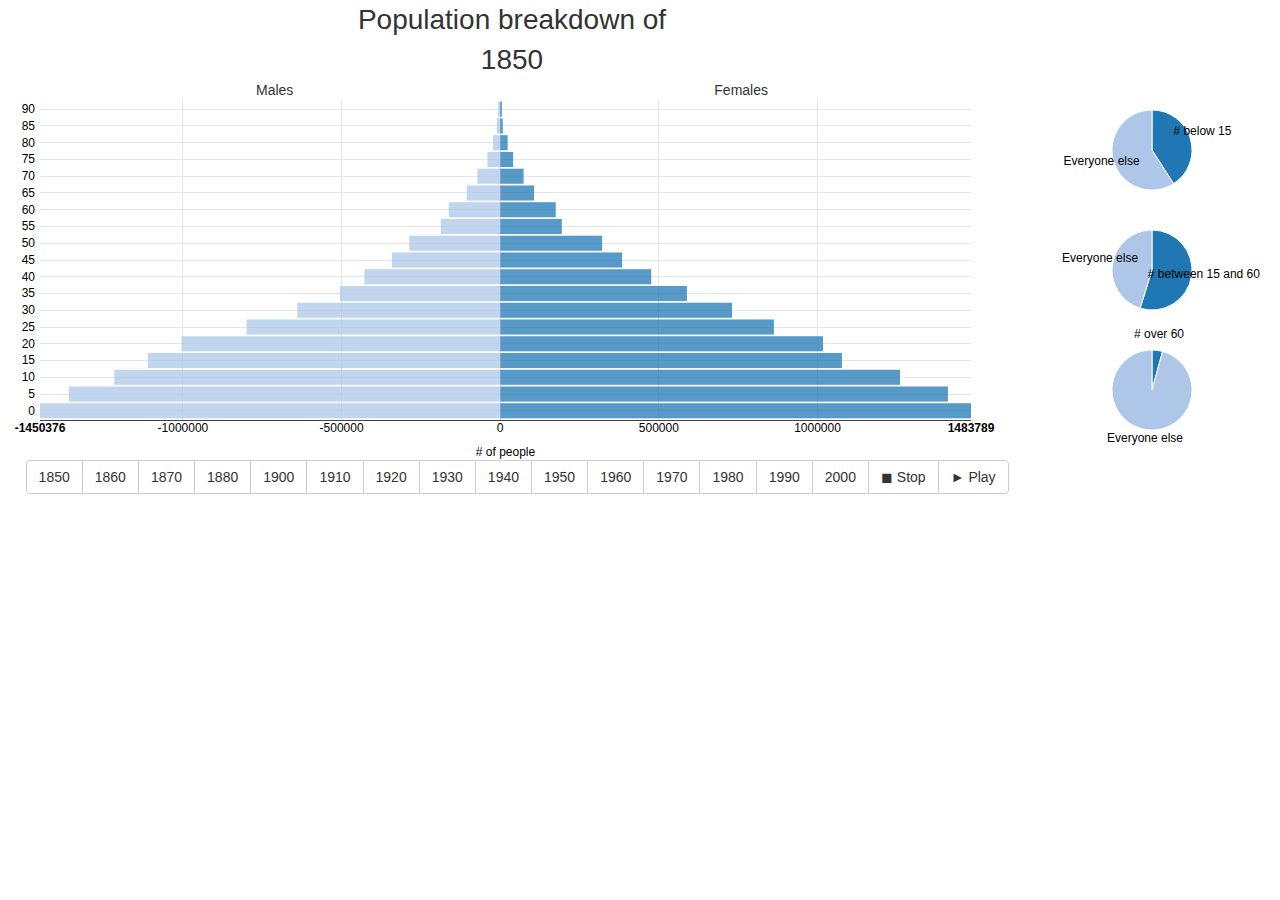
<file: infovis/index.html>
<!-- Authors: Matthew Townsend and Rahul Singh -->
<!DOCTYPE html>
<html>
    <head>
        <meta charset="utf-8">
        <title>Population Pyramid</title>
        <link href="nv.d3.css" rel="stylesheet" type="text/css">
        <script src="d3.v3.js"></script>
        <script src="nv.d3.js"></script>
        <script src="//ajax.googleapis.com/ajax/libs/jquery/2.1.1/jquery.min.js"></script>
        <link rel="stylesheet" href="https://maxcdn.bootstrapcdn.com/bootstrap/3.2.0/css/bootstrap.min.css">
        <script src="https://maxcdn.bootstrapcdn.com/bootstrap/3.2.0/js/bootstrap.min.js"></script>
        <style>
          body {
            overflow-y:scroll;
          }
          #chart svg {
            height: 400px;
          }
          #chart {
              min-width: 100px;
              min-height: 100px;
              float:left;
              margin-top: -40px;
              width: 79%;

          }
          #pieChart {
              width: 20%;
              margin-top: -30px;
              min-width: 60px;
              float:right;
          }
          #workingPieChart {
            width: 20%;
            margin-top: -30px;
            min-width: 60px;
            float: right;
          }
          #youngerPieChart {
            width: 20%;
            margin-top: -30px;
            min-width: 60px;
            float: right;
          }
          #leftLabel {
            float:left;
            padding-left: 20%;
          }
          #centerDiv {
            font-size: 2em;
            padding-right: 20%
          }
          #rightLabel {
            float:right;
            padding-right: 40%;
          }

        </style>
    </head>
    <body>
      <div id="centerDiv" class="text-center">Population breakdown of <div id="centerLabel"></div></div>
     
      <div id="leftLabel">Males</div>
      <div id="rightLabel">Females</div>
      <div id="chart" class='with-3d-shadow with-transitions'>
        <svg></svg>
      </div>
      <div id="youngerPieChart" class='with-3d-shadow with-transitions'>
        <svg></svg>
      </div>
      <div id="workingPieChart" class='with-3d-shadow with-transitions'>
        <svg></svg>
      </div>
      <div id="pieChart" class='with-3d-shadow with-transitions'>
        <svg></svg>
      </div>


      <div style="float:left; margin-left:2%; margin-top=10px">
        <div class="btn-group">
          <button type="button" class="btn btn-default" value=1850>1850</button>
          <button type="button" class="btn btn-default" value=1860>1860</button>
          <button type="button" class="btn btn-default" value=1870>1870</button>
          <button type="button" class="btn btn-default" value=1880>1880</button>
          <button type="button" class="btn btn-default" value=1900>1900</button>
          <button type="button" class="btn btn-default" value=1910>1910</button>
          <button type="button" class="btn btn-default" value=1920>1920</button>
          <button type="button" class="btn btn-default" value=1930>1930</button>
          <button type="button" class="btn btn-default" value=1940>1940</button>
          <button type="button" class="btn btn-default" value=1950>1950</button>
          <button type="button" class="btn btn-default" value=1960>1960</button>
          <button type="button" class="btn btn-default" value=1970>1970</button>
          <button type="button" class="btn btn-default" value=1980>1980</button>
          <button type="button" class="btn btn-default" value=1990>1990</button>
          <button type="button" class="btn btn-default" value=2000>2000</button>
          <button type="button" value="Stop" class="btn btn-default">◼ Stop</button>
          <button type="button" value="Play" class="btn btn-default">► Play</button>



        </div>
      </div>





    </body>
    <script src="viz.js"></script>

</html>
</file>
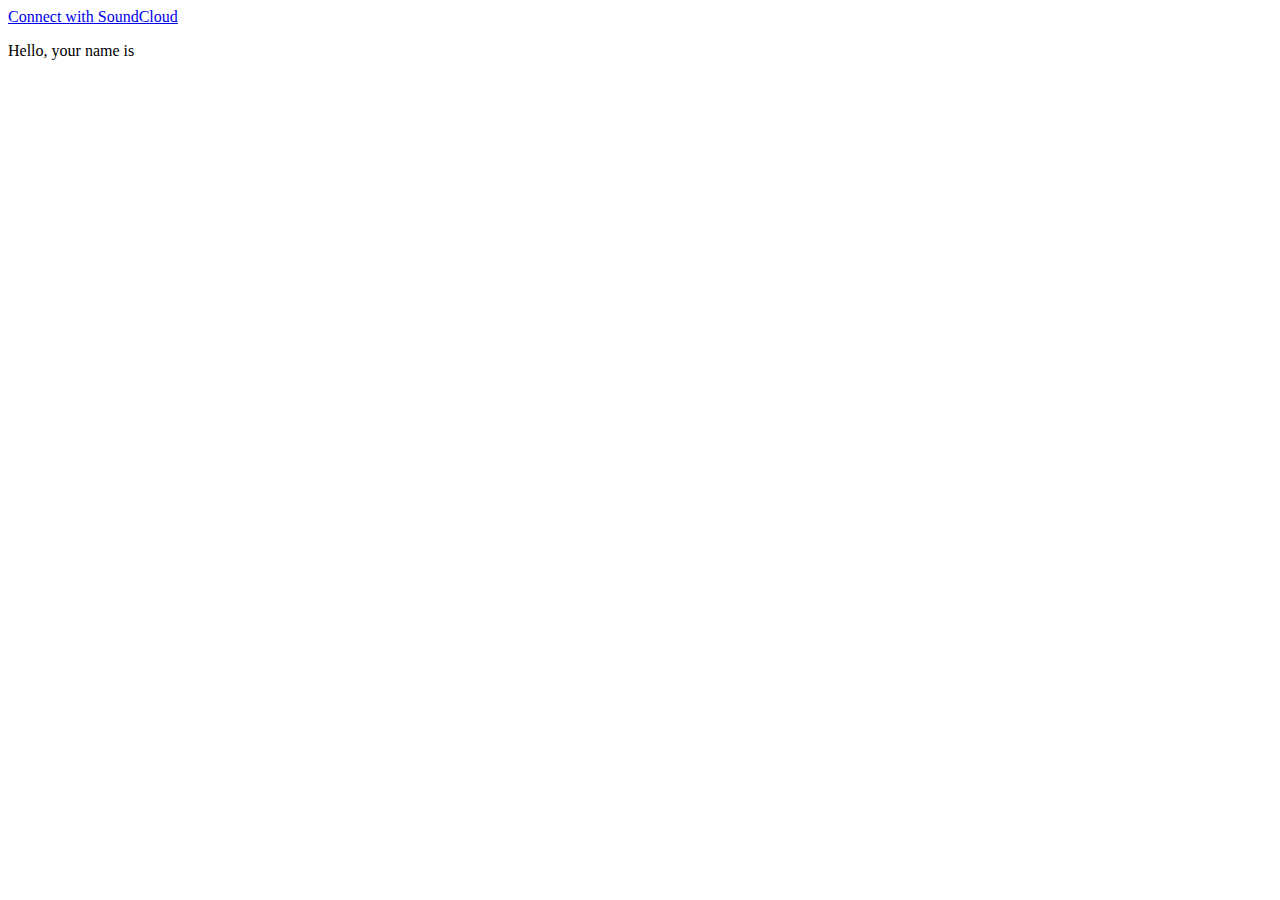
<file: listentotumblr/index.html>
<!DOCTYPE html>
<html>
	<head>
        <script src="https://connect.soundcloud.com/sdk.js"></script>
        <script src="https://ajax.googleapis.com/ajax/libs/jquery/1.10.2/jquery.min.js"></script>
        <script src="script.js"></script>
	</head>
	<body>
        <a href="#" class="connect">Connect with SoundCloud</a>
        <p>Hello, your name is <span id="username"></span></p>

	</body>
</html>
</file>
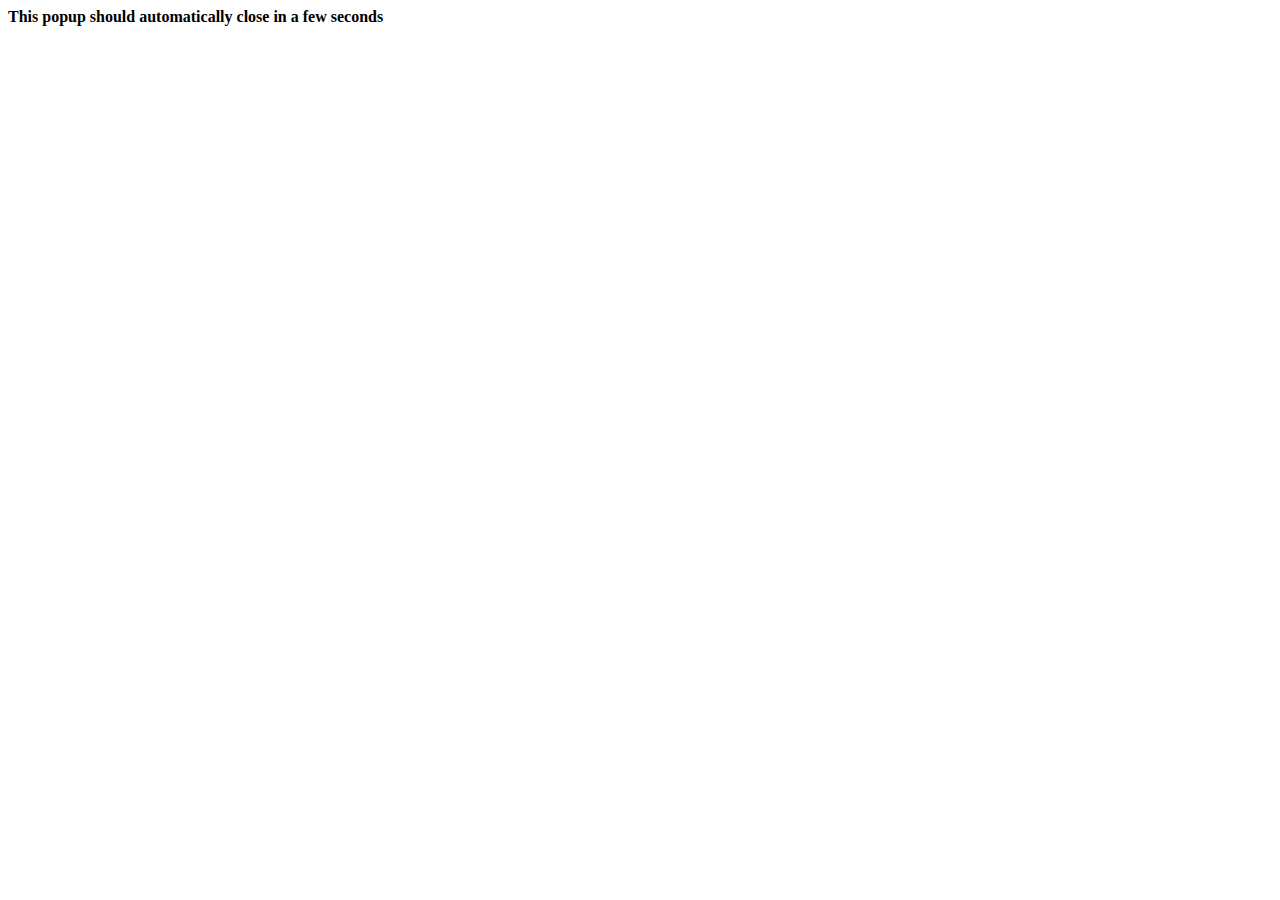
<file: listentotumblr/callback.html>
<!DOCTYPE html>
<html lang="en">
  <head><meta http-equiv="Content-Type" content="text/html; charset=utf-8">
    <title>Connect with SoundCloud</title>
  </head>
  <body onload="window.opener.setTimeout(window.opener.SC.connectCallback, 1)">
    <b style="width: 100%; text-align: center;">This popup should automatically close in a few seconds</b>
  </body>
</html>
</file>
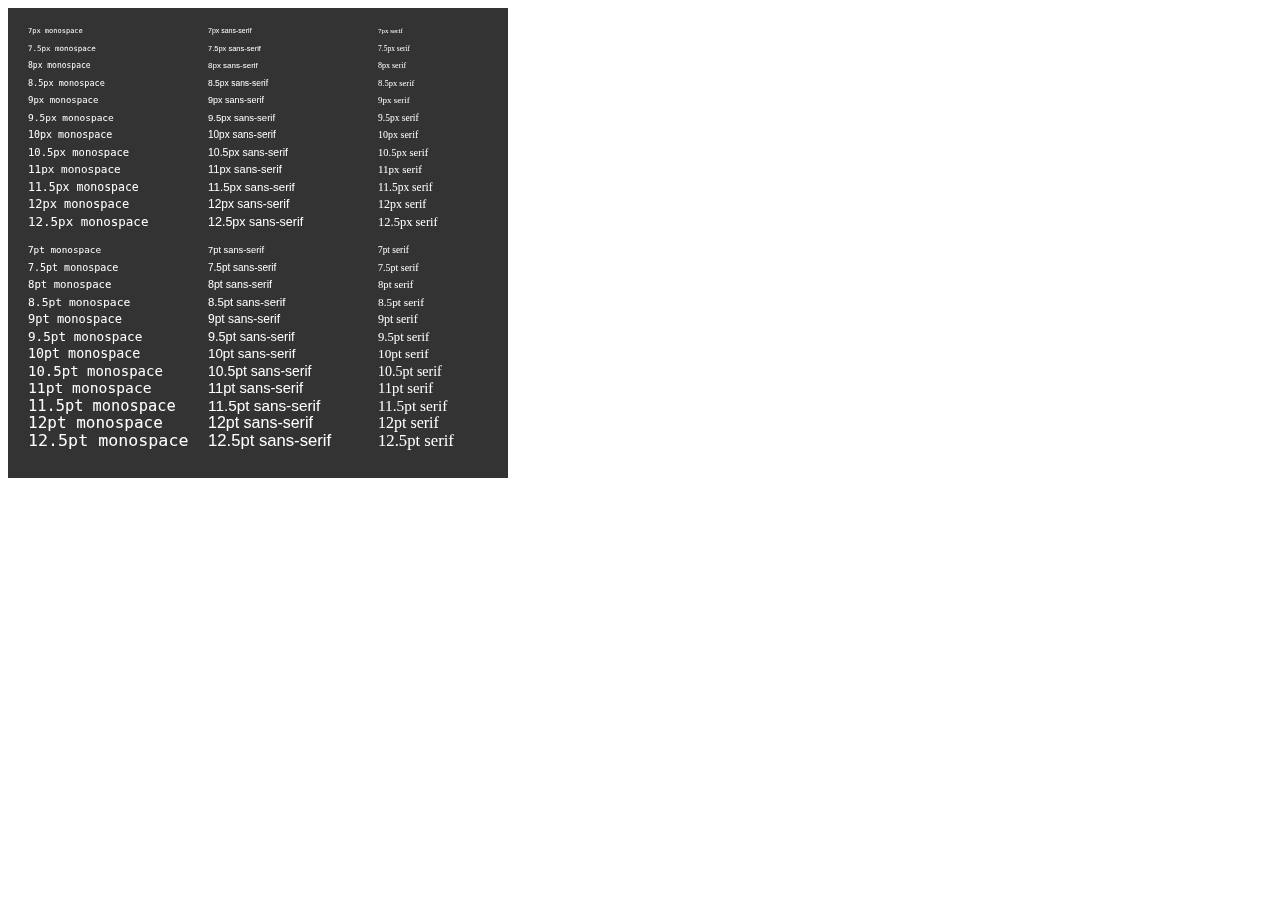
<file: random/canvas_rotated_textfill.html>
<!DOCTYPE html>
<html>
  <head>
    <title>Canvas Rotated textFill</title>
    <meta charset="utf-8">
  </head>
  <body>
    <canvas id="test" width="500" height="500"></canvas>
    <script type="text/javascript">
      var canvas = document.getElementById('test');
      var ctx = canvas.getContext('2d');
      ctx.fillStyle = "rgba(0, 0, 0, 0.8)";
      ctx.fillRect(0, 0, 700, 470);
      
      ctx.fillStyle = "white";
      
      for (var i = 7; i < 13; i += 0.5) {
        var fontSpec = "" + i + "px monospace";
        ctx.font = fontSpec;
        ctx.fillText(fontSpec, 20, i * 35 - 220);
      }
      
      for (var i = 7; i < 13; i += 0.5) {
        var fontSpec = "" + i + "px sans-serif";
        ctx.font = fontSpec;
        ctx.fillText(fontSpec, 200, i * 35 - 220);
      }
      
      for (var i = 7; i < 13; i += 0.5) {
        var fontSpec = "" + i + "px serif";
        ctx.font = fontSpec;
        ctx.fillText(fontSpec, 370, i * 35 - 220);
      }
      
      for (var i = 7; i < 13; i += 0.5) {
        var fontSpec = "" + i + "pt monospace";
        ctx.font = fontSpec;
        ctx.fillText(fontSpec, 20, i * 35);
      }
      
      for (var i = 7; i < 13; i += 0.5) {
        var fontSpec = "" + i + "pt sans-serif";
        ctx.font = fontSpec;
        ctx.fillText(fontSpec, 200, i * 35);
      }
      
      for (var i = 7; i < 13; i += 0.5) {
        var fontSpec = "" + i + "pt serif";
        ctx.font = fontSpec;
        ctx.fillText(fontSpec, 370, i * 35);
      }
    </script>
  </body>
</html>
</file>
<file: infovis/nv.d3.css>
/********************
 * HTML CSS
 */


.chartWrap {
  margin: 0;
  padding: 0;
  overflow: hidden;
}

/********************
  Box shadow and border radius styling
*/
.nvtooltip.with-3d-shadow, .with-3d-shadow .nvtooltip {
  -moz-box-shadow: 0 5px 10px rgba(0,0,0,.2);
  -webkit-box-shadow: 0 5px 10px rgba(0,0,0,.2);
  box-shadow: 0 5px 10px rgba(0,0,0,.2);

  -webkit-border-radius: 6px;
  -moz-border-radius: 6px;
  border-radius: 6px;
}

/********************
 * TOOLTIP CSS
 */

.nvtooltip {
  position: absolute;
  background-color: rgba(255,255,255,1.0);
  padding: 1px;
  border: 1px solid rgba(0,0,0,.2);
  z-index: 10000;

  font-family: Arial;
  font-size: 13px;
  text-align: left;
  pointer-events: none;

  white-space: nowrap;

  -webkit-touch-callout: none;
  -webkit-user-select: none;
  -khtml-user-select: none;
  -moz-user-select: none;
  -ms-user-select: none;
  user-select: none;
}

/*Give tooltips that old fade in transition by
    putting a "with-transitions" class on the container div.
*/
.nvtooltip.with-transitions, .with-transitions .nvtooltip {
  transition: opacity 250ms linear;
  -moz-transition: opacity 250ms linear;
  -webkit-transition: opacity 250ms linear;

  transition-delay: 250ms;
  -moz-transition-delay: 250ms;
  -webkit-transition-delay: 250ms;
}

.nvtooltip.x-nvtooltip,
.nvtooltip.y-nvtooltip {
  padding: 8px;
}

.nvtooltip h3 {
  margin: 0;
  padding: 4px 14px;
  line-height: 18px;
  font-weight: normal;
  background-color: rgba(247,247,247,0.75);
  text-align: center;

  border-bottom: 1px solid #ebebeb;

  -webkit-border-radius: 5px 5px 0 0;
  -moz-border-radius: 5px 5px 0 0;
  border-radius: 5px 5px 0 0;
}

.nvtooltip p {
  margin: 0;
  padding: 5px 14px;
  text-align: center;
}

.nvtooltip span {
  display: inline-block;
  margin: 2px 0;
}

.nvtooltip table {
  margin: 6px;
  border-spacing:0;
}


.nvtooltip table td {
  padding: 2px 9px 2px 0;
  vertical-align: middle;
}

.nvtooltip table td.key {
  font-weight:normal;
}
.nvtooltip table td.value {
  text-align: right;
  font-weight: bold;
}

.nvtooltip table tr.highlight td {
  padding: 1px 9px 1px 0;
  border-bottom-style: solid;
  border-bottom-width: 1px;
  border-top-style: solid;
  border-top-width: 1px;
}

.nvtooltip table td.legend-color-guide div {
  width: 8px;
  height: 8px;
  vertical-align: middle;
}

.nvtooltip .footer {
  padding: 3px;
  text-align: center;
}


.nvtooltip-pending-removal {
  position: absolute;
  pointer-events: none;
}


/********************
 * SVG CSS
 */


svg {
  -webkit-touch-callout: none;
  -webkit-user-select: none;
  -khtml-user-select: none;
  -moz-user-select: none;
  -ms-user-select: none;
  user-select: none;
  /* Trying to get SVG to act like a greedy block in all browsers */
  display: block;
  width:100%;
  height:100%;
}


svg text {
  font: normal 12px Arial;
}

svg .title {
 font: bold 14px Arial;
}

.nvd3 .nv-background {
  fill: white;
  fill-opacity: 0;
  /*
  pointer-events: none;
  */
}

.nvd3.nv-noData {
  font-size: 18px;
  font-weight: bold;
}


/**********
*  Brush
*/

.nv-brush .extent {
  fill-opacity: .125;
  shape-rendering: crispEdges;
}



/**********
*  Legend
*/

.nvd3 .nv-legend .nv-series {
  cursor: pointer;
}

.nvd3 .nv-legend .disabled circle {
  fill-opacity: 0;
}



/**********
*  Axes
*/
.nvd3 .nv-axis {
  pointer-events:none;
}

.nvd3 .nv-axis path {
  fill: none;
  stroke: #000;
  stroke-opacity: .75;
  shape-rendering: crispEdges;
}

.nvd3 .nv-axis path.domain {
  stroke-opacity: .75;
}

.nvd3 .nv-axis.nv-x path.domain {
  stroke-opacity: 0;
}

.nvd3 .nv-axis line {
  fill: none;
  stroke: #e5e5e5;
  shape-rendering: crispEdges;
}

.nvd3 .nv-axis .zero line,
/*this selector may not be necessary*/ .nvd3 .nv-axis line.zero {
  stroke-opacity: .75;
}

.nvd3 .nv-axis .nv-axisMaxMin text {
  font-weight: bold;
}

.nvd3 .x  .nv-axis .nv-axisMaxMin text,
.nvd3 .x2 .nv-axis .nv-axisMaxMin text,
.nvd3 .x3 .nv-axis .nv-axisMaxMin text {
  text-anchor: middle
}



/**********
*  Brush
*/

.nv-brush .resize path {
  fill: #eee;
  stroke: #666;
}



/**********
*  Bars
*/

.nvd3 .nv-bars .negative rect {
    zfill: brown;
}

.nvd3 .nv-bars rect {
  zfill: steelblue;
  fill-opacity: .75;

  transition: fill-opacity 250ms linear;
  -moz-transition: fill-opacity 250ms linear;
  -webkit-transition: fill-opacity 250ms linear;
}

.nvd3 .nv-bars rect.hover {
  fill-opacity: 1;
}

.nvd3 .nv-bars .hover rect {
  fill: lightblue;
}

.nvd3 .nv-bars text {
  fill: rgba(0,0,0,0);
}

.nvd3 .nv-bars .hover text {
  fill: rgba(0,0,0,1);
}


/**********
*  Bars
*/

.nvd3 .nv-multibar .nv-groups rect,
.nvd3 .nv-multibarHorizontal .nv-groups rect,
.nvd3 .nv-discretebar .nv-groups rect {
  stroke-opacity: 0;

  transition: fill-opacity 250ms linear;
  -moz-transition: fill-opacity 250ms linear;
  -webkit-transition: fill-opacity 250ms linear;
}

.nvd3 .nv-multibar .nv-groups rect:hover,
.nvd3 .nv-multibarHorizontal .nv-groups rect:hover,
.nvd3 .nv-discretebar .nv-groups rect:hover {
  fill-opacity: 1;
}

.nvd3 .nv-discretebar .nv-groups text,
.nvd3 .nv-multibarHorizontal .nv-groups text {
  font-weight: bold;
  fill: rgba(0,0,0,1);
  stroke: rgba(0,0,0,0);
}

/***********
*  Pie Chart
*/

.nvd3.nv-pie path {
  stroke-opacity: 0;
  transition: fill-opacity 250ms linear, stroke-width 250ms linear, stroke-opacity 250ms linear;
  -moz-transition: fill-opacity 250ms linear, stroke-width 250ms linear, stroke-opacity 250ms linear;
  -webkit-transition: fill-opacity 250ms linear, stroke-width 250ms linear, stroke-opacity 250ms linear;

}

.nvd3.nv-pie .nv-slice text {
  stroke: #000;
  stroke-width: 0;
}

.nvd3.nv-pie path {
  stroke: #fff;
  stroke-width: 1px;
  stroke-opacity: 1;
}

.nvd3.nv-pie .hover path {
  fill-opacity: .7;
}
.nvd3.nv-pie .nv-label {
  pointer-events: none;
}
.nvd3.nv-pie .nv-label rect {
  fill-opacity: 0;
  stroke-opacity: 0;
}

/**********
* Lines
*/

.nvd3 .nv-groups path.nv-line {
  fill: none;
  stroke-width: 1.5px;
  /*
  stroke-linecap: round;
  shape-rendering: geometricPrecision;

  transition: stroke-width 250ms linear;
  -moz-transition: stroke-width 250ms linear;
  -webkit-transition: stroke-width 250ms linear;

  transition-delay: 250ms
  -moz-transition-delay: 250ms;
  -webkit-transition-delay: 250ms;
  */
}

.nvd3 .nv-groups path.nv-line.nv-thin-line {
  stroke-width: 1px;
}


.nvd3 .nv-groups path.nv-area {
  stroke: none;
  /*
  stroke-linecap: round;
  shape-rendering: geometricPrecision;

  stroke-width: 2.5px;
  transition: stroke-width 250ms linear;
  -moz-transition: stroke-width 250ms linear;
  -webkit-transition: stroke-width 250ms linear;

  transition-delay: 250ms
  -moz-transition-delay: 250ms;
  -webkit-transition-delay: 250ms;
  */
}

.nvd3 .nv-line.hover path {
  stroke-width: 6px;
}

/*
.nvd3.scatter .groups .point {
  fill-opacity: 0.1;
  stroke-opacity: 0.1;
}
  */

.nvd3.nv-line .nvd3.nv-scatter .nv-groups .nv-point {
  fill-opacity: 0;
  stroke-opacity: 0;
}

.nvd3.nv-scatter.nv-single-point .nv-groups .nv-point {
  fill-opacity: .5 !important;
  stroke-opacity: .5 !important;
}


.with-transitions .nvd3 .nv-groups .nv-point {
  transition: stroke-width 250ms linear, stroke-opacity 250ms linear;
  -moz-transition: stroke-width 250ms linear, stroke-opacity 250ms linear;
  -webkit-transition: stroke-width 250ms linear, stroke-opacity 250ms linear;

}

.nvd3.nv-scatter .nv-groups .nv-point.hover,
.nvd3 .nv-groups .nv-point.hover {
  stroke-width: 7px;
  fill-opacity: .95 !important;
  stroke-opacity: .95 !important;
}


.nvd3 .nv-point-paths path {
  stroke: #aaa;
  stroke-opacity: 0;
  fill: #eee;
  fill-opacity: 0;
}



.nvd3 .nv-indexLine {
  cursor: ew-resize;
}


/**********
* Distribution
*/

.nvd3 .nv-distribution {
  pointer-events: none;
}



/**********
*  Scatter
*/

/* **Attempting to remove this for useVoronoi(false), need to see if it's required anywhere
.nvd3 .nv-groups .nv-point {
  pointer-events: none;
}
*/

.nvd3 .nv-groups .nv-point.hover {
  stroke-width: 20px;
  stroke-opacity: .5;
}

.nvd3 .nv-scatter .nv-point.hover {
  fill-opacity: 1;
}

/*
.nv-group.hover .nv-point {
  fill-opacity: 1;
}
*/


/**********
*  Stacked Area
*/

.nvd3.nv-stackedarea path.nv-area {
  fill-opacity: .7;
  /*
  stroke-opacity: .65;
  fill-opacity: 1;
  */
  stroke-opacity: 0;

  transition: fill-opacity 250ms linear, stroke-opacity 250ms linear;
  -moz-transition: fill-opacity 250ms linear, stroke-opacity 250ms linear;
  -webkit-transition: fill-opacity 250ms linear, stroke-opacity 250ms linear;

  /*
  transition-delay: 500ms;
  -moz-transition-delay: 500ms;
  -webkit-transition-delay: 500ms;
  */

}

.nvd3.nv-stackedarea path.nv-area.hover {
  fill-opacity: .9;
  /*
  stroke-opacity: .85;
  */
}
/*
.d3stackedarea .groups path {
  stroke-opacity: 0;
}
  */



.nvd3.nv-stackedarea .nv-groups .nv-point {
  stroke-opacity: 0;
  fill-opacity: 0;
}

/*
.nvd3.nv-stackedarea .nv-groups .nv-point.hover {
  stroke-width: 20px;
  stroke-opacity: .75;
  fill-opacity: 1;
}*/



/**********
*  Line Plus Bar
*/

.nvd3.nv-linePlusBar .nv-bar rect {
  fill-opacity: .75;
}

.nvd3.nv-linePlusBar .nv-bar rect:hover {
  fill-opacity: 1;
}


/**********
*  Bullet
*/

.nvd3.nv-bullet { font: 10px sans-serif; }
.nvd3.nv-bullet .nv-measure { fill-opacity: .8; }
.nvd3.nv-bullet .nv-measure:hover { fill-opacity: 1; }
.nvd3.nv-bullet .nv-marker { stroke: #000; stroke-width: 2px; }
.nvd3.nv-bullet .nv-markerTriangle { stroke: #000; fill: #fff; stroke-width: 1.5px; }
.nvd3.nv-bullet .nv-tick line { stroke: #666; stroke-width: .5px; }
.nvd3.nv-bullet .nv-range.nv-s0 { fill: #eee; }
.nvd3.nv-bullet .nv-range.nv-s1 { fill: #ddd; }
.nvd3.nv-bullet .nv-range.nv-s2 { fill: #ccc; }
.nvd3.nv-bullet .nv-title { font-size: 14px; font-weight: bold; }
.nvd3.nv-bullet .nv-subtitle { fill: #999; }


.nvd3.nv-bullet .nv-range {
  fill: #bababa;
  fill-opacity: .4;
}
.nvd3.nv-bullet .nv-range:hover {
  fill-opacity: .7;
}



/**********
* Sparkline
*/

.nvd3.nv-sparkline path {
  fill: none;
}

.nvd3.nv-sparklineplus g.nv-hoverValue {
  pointer-events: none;
}

.nvd3.nv-sparklineplus .nv-hoverValue line {
  stroke: #333;
  stroke-width: 1.5px;
 }

.nvd3.nv-sparklineplus,
.nvd3.nv-sparklineplus g {
  pointer-events: all;
}

.nvd3 .nv-hoverArea {
  fill-opacity: 0;
  stroke-opacity: 0;
}

.nvd3.nv-sparklineplus .nv-xValue,
.nvd3.nv-sparklineplus .nv-yValue {
  /*
  stroke: #666;
  */
  stroke-width: 0;
  font-size: .9em;
  font-weight: normal;
}

.nvd3.nv-sparklineplus .nv-yValue {
  stroke: #f66;
}

.nvd3.nv-sparklineplus .nv-maxValue {
  stroke: #2ca02c;
  fill: #2ca02c;
}

.nvd3.nv-sparklineplus .nv-minValue {
  stroke: #d62728;
  fill: #d62728;
}

.nvd3.nv-sparklineplus .nv-currentValue {
  /*
  stroke: #444;
  fill: #000;
  */
  font-weight: bold;
  font-size: 1.1em;
}

/**********
* historical stock
*/

.nvd3.nv-ohlcBar .nv-ticks .nv-tick {
  stroke-width: 2px;
}

.nvd3.nv-ohlcBar .nv-ticks .nv-tick.hover {
  stroke-width: 4px;
}

.nvd3.nv-ohlcBar .nv-ticks .nv-tick.positive {
 stroke: #2ca02c;
}

.nvd3.nv-ohlcBar .nv-ticks .nv-tick.negative {
 stroke: #d62728;
}

.nvd3.nv-historicalStockChart .nv-axis .nv-axislabel {
  font-weight: bold;
}

.nvd3.nv-historicalStockChart .nv-dragTarget {
  fill-opacity: 0;
  stroke: none;
  cursor: move;
}

.nvd3 .nv-brush .extent {
  /*
  cursor: ew-resize !important;
  */
  fill-opacity: 0 !important;
}

.nvd3 .nv-brushBackground rect {
  stroke: #000;
  stroke-width: .4;
  fill: #fff;
  fill-opacity: .7;
}



/**********
* Indented Tree
*/


/**
 * TODO: the following 3 selectors are based on classes used in the example.  I should either make them standard and leave them here, or move to a CSS file not included in the library
 */
.nvd3.nv-indentedtree .name {
  margin-left: 5px;
}

.nvd3.nv-indentedtree .clickable {
  color: #08C;
  cursor: pointer;
}

.nvd3.nv-indentedtree span.clickable:hover {
  color: #005580;
  text-decoration: underline;
}


.nvd3.nv-indentedtree .nv-childrenCount {
  display: inline-block;
  margin-left: 5px;
}

.nvd3.nv-indentedtree .nv-treeicon {
  cursor: pointer;
  /*
  cursor: n-resize;
  */
}

.nvd3.nv-indentedtree .nv-treeicon.nv-folded {
  cursor: pointer;
  /*
  cursor: s-resize;
  */
}

/**********
* Parallel Coordinates
*/

.nvd3 .background path {
  fill: none;
  stroke: #ccc;
  stroke-opacity: .4;
  shape-rendering: crispEdges;
}

.nvd3 .foreground path {
  fill: none;
  stroke: steelblue;
  stroke-opacity: .7;
}

.nvd3 .brush .extent {
  fill-opacity: .3;
  stroke: #fff;
  shape-rendering: crispEdges;
}

.nvd3 .axis line, .axis path {
  fill: none;
  stroke: #000;
  shape-rendering: crispEdges;
}

.nvd3 .axis text {
  text-shadow: 0 1px 0 #fff;
}

/****
Interactive Layer
*/
.nvd3 .nv-interactiveGuideLine {
  pointer-events:none;
}
.nvd3 line.nv-guideline {
  stroke: #ccc;
}
</file>
